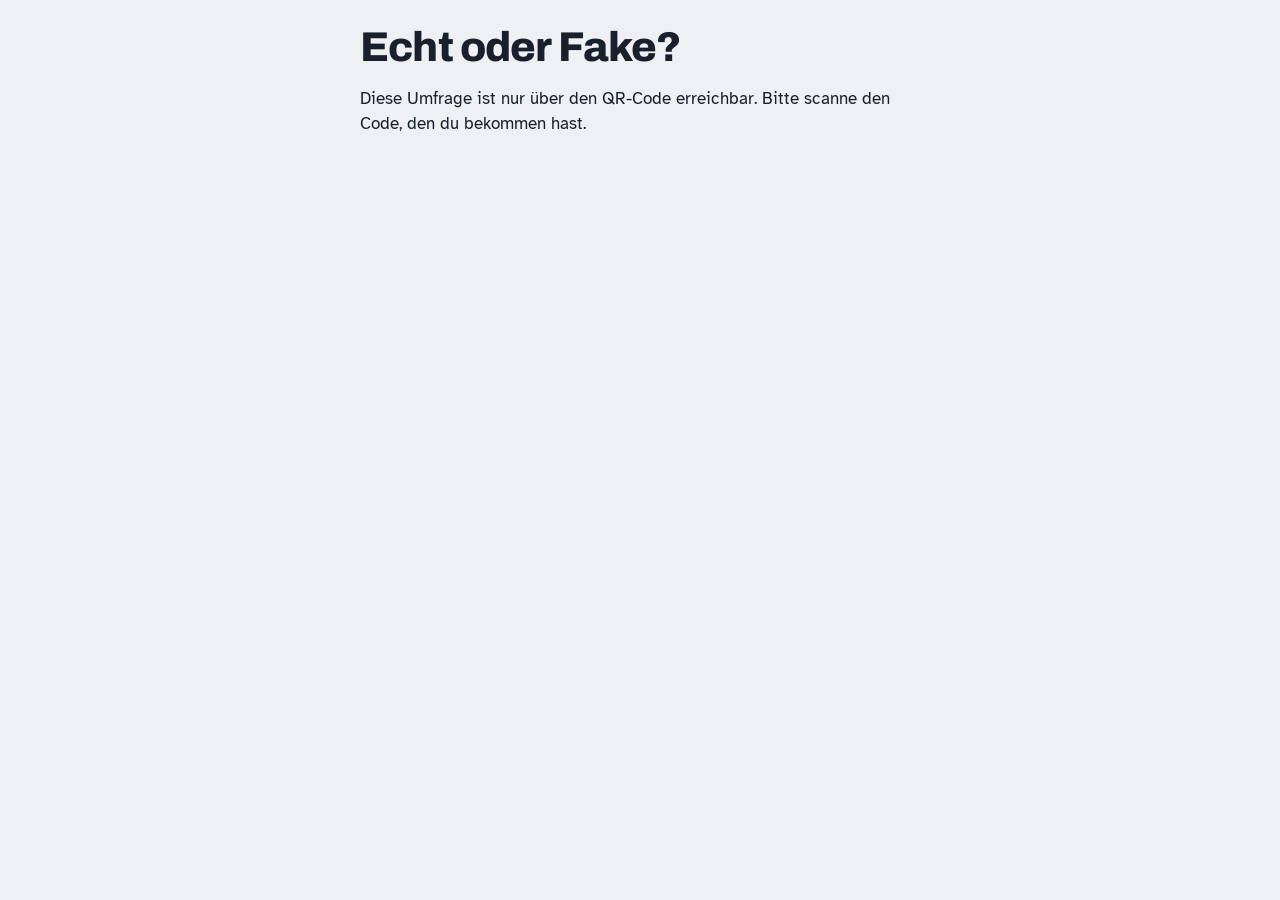
<file: index.html>
<!doctype html>
<html lang="de">
<head>
<meta charset="utf-8">
<meta name="viewport" content="width=device-width, initial-scale=1, viewport-fit=cover">
<title>Echt oder Fake?</title>
<meta name="robots" content="noindex, nofollow">
<link rel="preconnect" href="https://fonts.googleapis.com">
<link rel="preconnect" href="https://fonts.gstatic.com" crossorigin>
<link rel="stylesheet" href="https://fonts.googleapis.com/css2?family=Archivo:wght@600;700;800&family=Atkinson+Hyperlegible:wght@400;700&family=Source+Serif+4:opsz,wght@8..60,400;8..60,700&display=swap">
<link rel="stylesheet" href="style.css?v=12">
</head>
<body>
<main class="wrap">

  <!-- Ohne Zugangscode -->
  <section class="screen stack-lg" id="s-gesperrt" hidden>
    <div class="stack">
      <h1>Echt oder Fake?</h1>
      <p>Diese Umfrage ist nur über den QR-Code erreichbar. Bitte scanne den Code, den du bekommen hast.</p>
    </div>
  </section>

  <!-- Start -->
  <section class="screen stack-lg" id="s-start" hidden>
    <div class="stack">
      <div><span class="stamp echt">Echt</span> <span class="stamp fake">Fake</span></div>
      <h1>Echt oder Fake?</h1>
      <p>Du bekommst 15 Nachrichten, jede in zwei Versionen: Eine ist so geschrieben wie eine echte, seriöse Meldung, die andere ist eine Falschmeldung. Du entscheidest, welche echt ist.</p>
      <p>Alle Meldungen sind für diese Umfrage ausgedacht. Du kannst sie also nicht kennen und musst nichts wissen. Achte nur darauf, was du siehst und liest.</p>
      <p class="muted">Dauer: ca. 7 Minuten · anonym · ohne Namen oder E-Mail</p>
    </div>
    <div class="panel stack small">
      <p><b>Worum geht es?</b> Wir untersuchen in einem Forschungsprojekt, ob Alter und die tägliche Zeit auf Social Media damit zusammenhängen, wie gut man Falschmeldungen erkennt.</p>
      <p>Gespeichert werden nur deine Altersgruppe, deine tägliche Social-Media-Zeit und deine Antworten. Am Ende siehst du die Auflösung.</p>
    </div>
    <p class="panel small" id="schon-dabei" hidden>Von diesem Gerät wurde die Umfrage schon abgeschickt. Danke! Wenn jetzt eine andere Person teilnimmt, kann sie einfach starten.</p>
    <label class="consent">
      <input type="checkbox" id="consent">
      <span>Ich mache freiwillig mit und bin einverstanden, dass meine anonymen Antworten für dieses Projekt ausgewertet werden. Unter 16 nur mit Erlaubnis der Eltern.</span>
    </label>
    <button class="btn" id="btn-start" disabled>Umfrage starten</button>
  </section>

  <!-- Profil -->
  <section class="screen stack-lg" id="s-profil" hidden>
    <div class="stack">
      <span class="eyebrow">Teil 1 von 2 · Über dich</span>
      <h2>Zwei kurze Fragen vorab</h2>
    </div>
    <form id="profil" class="stack-lg" novalidate>
      <fieldset>
        <legend>Wie alt bist du?</legend>
        <div class="chips" data-name="alter"></div>
      </fieldset>
      <fieldset>
        <legend>Wie viel Zeit verbringst du an einem normalen Tag auf Social Media?
          <span class="hint">TikTok, Instagram, YouTube, Snapchat usw. zusammengerechnet. Am Handy steht das unter „Bildschirmzeit“.</span></legend>
        <div class="chips" data-name="screentime"></div>
      </fieldset>
      <p class="hinweis" id="profil-hinweis" aria-live="polite"></p>
      <button class="btn" type="submit">Weiter zu den Nachrichten</button>
    </form>
  </section>

  <!-- Szenarien -->
  <section class="screen stack-lg" id="s-quiz" hidden>
    <div class="stack">
      <span class="eyebrow">Teil 2 von 2 · Nachrichten</span>
      <div class="progress">
        <div class="bar"><i id="bar"></i></div>
        <b id="zaehler">1 / 15</b>
      </div>
    </div>
    <p><b>Eine dieser Meldungen ist echt, die andere ist eine Falschmeldung.</b> <span class="muted">Woran erkennst du den Fake?</span></p>
    <div class="paar" id="paar"></div>
    <div class="stack">
      <p class="eyebrow">Deine Antwort</p>
      <div class="antworten" id="antworten">
        <button class="antwort" data-wahl="A" data-sicher="sicher"><span><b>A ist echt</b>, B ist Fake</span><small>da bin ich sicher</small></button>
        <button class="antwort" data-wahl="A" data-sicher="geraten"><span><b>A ist echt</b>, B ist Fake</span><small>eher geraten</small></button>
        <button class="antwort" data-wahl="B" data-sicher="geraten"><span><b>B ist echt</b>, A ist Fake</span><small>eher geraten</small></button>
        <button class="antwort" data-wahl="B" data-sicher="sicher"><span><b>B ist echt</b>, A ist Fake</span><small>da bin ich sicher</small></button>
        <button class="antwort neutral" data-wahl="?" data-sicher=""><span><b>Keine Ahnung</b></span><small>kann ich nicht sagen</small></button>
      </div>
      <button class="btn" id="btn-weiter" disabled>Weiter</button>
    </div>
  </section>

  <!-- Ergebnis -->
  <section class="screen stack-lg" id="s-ergebnis" hidden>
    <div class="stack">
      <span class="eyebrow">Dein Ergebnis</span>
      <div class="score"><span class="big" id="punkte">0</span><span class="muted" id="von">von 15 richtig</span></div>
      <p id="kommentar"></p>
      <p class="status" id="sende-status" aria-live="polite"></p>
      <button class="btn btn-ghost" id="btn-nochmal-senden" hidden>Erneut senden</button>
    </div>
    <div class="stack">
      <h3>Die Auflösung</h3>
      <p class="muted small">Zur Erinnerung: Alle Meldungen, Orte, Personen und Medien sind ausgedacht.</p>
      <div class="review" id="review"></div>
    </div>
    <div class="panel stack">
      <h3>Woran man Fake News oft erkennt</h3>
      <ul class="tips">
        <li>Lies bis zum Ende: Passt die Überschrift zu dem, was im Text steht?</li>
        <li>Rechne kurz nach: Stimmen Prozente, „Hälfte“ oder „Mehrheit“ mit den Zahlen überein?</li>
        <li>Widersprechen sich zwei Sätze in derselben Meldung?</li>
        <li>Emojis, Ausrufezeichen oder eine seriöse Aufmachung sagen allein nichts darüber, ob etwas stimmt.</li>
        <li>Niemand Seriöses fragt per Direktnachricht nach Bankdaten oder macht Druck mit „solange es noch geht“.</li>
      </ul>
    </div>
    <p class="muted small">Danke fürs Mitmachen! Bitte verrate die Lösungen nicht an Leute, die noch teilnehmen.</p>
  </section>

</main>

<script src="config.js?v=12"></script>
<script>
(() => {
  const C = window.UMFRAGE_CONFIG;
  const $ = (s) => document.querySelector(s);
  const $$ = (s) => [...document.querySelectorAll(s)];
  const store = {
    get(k) { try { return JSON.parse(localStorage.getItem(k)); } catch { return null; } },
    set(k, v) { try { localStorage.setItem(k, JSON.stringify(v)); } catch {} },
    del(k) { try { localStorage.removeItem(k); } catch {} }
  };

  const state = { profil: {}, folge: [], antworten: {}, i: 0, auswahl: null, t0: 0, zeile: null };

  function zeige(id) {
    $$(".screen").forEach((s) => (s.hidden = s.id !== id));
    window.scrollTo(0, 0);
  }

  // ---------- Zugang ----------
  // Der Code kommt über den QR-Code als #anker. Gespeichert wird nur sein Hash in config.js.
  let zugang = "";
  async function sha256(t) {
    const b = await crypto.subtle.digest("SHA-256", new TextEncoder().encode(t));
    return [...new Uint8Array(b)].map((x) => x.toString(16).padStart(2, "0")).join("");
  }
  (async () => {
    const ausLink = location.hash.slice(1);
    const kandidat = ausLink || store.get("fn_zugang") || "";
    let ok = !C.zugangHash;
    if (!ok && kandidat && window.crypto?.subtle) ok = (await sha256(kandidat)) === C.zugangHash;
    if (!ok) { zeige("s-gesperrt"); return; }
    zugang = kandidat;
    store.set("fn_zugang", kandidat);
    // Code aus der Adresszeile entfernen, damit er nicht versehentlich weitergeschickt wird
    if (ausLink) history.replaceState(null, "", location.pathname);
    zeige("s-start");
  })();

  // ---------- Start ----------
  if (store.get("fn_fertig")) $("#schon-dabei").hidden = false;
  $("#consent").addEventListener("change", (e) => ($("#btn-start").disabled = !e.target.checked));
  $("#btn-start").addEventListener("click", () => { state.t0 = Date.now(); zeige("s-profil"); });

  // ---------- Auswahl-Chips ----------
  const optionen = {
    alter: C.alter, screentime: C.screentime
  };
  $$(".chips[data-name]").forEach((box) => {
    const name = box.dataset.name;
    const multi = box.dataset.multi === "1";
    optionen[name].forEach((wert, n) => {
      const lab = document.createElement("label");
      lab.className = "chip";
      const input = document.createElement("input");
      input.type = multi ? "checkbox" : "radio";
      input.name = name;
      input.id = `${name}-${n}`;
      input.value = wert;
      const span = document.createElement("span");
      span.textContent = wert;
      lab.append(input, span);
      box.appendChild(lab);
    });
  });
  const gewaehlt = (n) => $$(`input[name="${n}"]:checked`).map((i) => i.value);

  // ---------- Profil ----------
  $("#profil").addEventListener("submit", (e) => {
    e.preventDefault();
    const p = { alter: gewaehlt("alter")[0], screentime: gewaehlt("screentime")[0] };
    const fehlt = [];
    if (!p.alter) fehlt.push("Alter");
    if (!p.screentime) fehlt.push("Zeit auf Social Media");
    if (fehlt.length) { $("#profil-hinweis").textContent = "Bitte noch beantworten: " + fehlt.join(", "); return; }
    $("#profil-hinweis").textContent = "";
    state.profil = p;
    // Reihenfolge mischen und pro Szenario auslosen, ob die echte Meldung oben (A) oder unten (B) steht
    state.folge = mische(C.szenarien.map((s) => ({ id: s.id, echtPos: Math.random() < 0.5 ? "A" : "B" })));
    state.i = 0;
    zeige("s-quiz");
    zeigeSzenario();
  });

  function mische(a) {
    for (let i = a.length - 1; i > 0; i--) { const j = Math.floor(Math.random() * (i + 1)); [a[i], a[j]] = [a[j], a[i]]; }
    return a;
  }

  // ---------- Karten ----------
  const farben = ["#23408e", "#6b3fa0", "#0d7373", "#b4441b", "#a3195b", "#4a6b12", "#4b5565"];
  const farbeFuer = (name) => farben[[...name].reduce((s, c) => s + c.charCodeAt(0), 0) % farben.length];

  function el(tag, cls, text) {
    const e = document.createElement(tag);
    if (cls) e.className = cls;
    if (text != null) e.textContent = text;
    return e;
  }

  function karte(m, format) {
    if (format === "artikel") {
      const a = el("article", "artikel");
      const kopf = el("div", "kopf");
      kopf.append(el("span", "outlet", m.absender), el("span", "meta", `${m.rubrik} · ${m.datum}`));
      a.append(kopf);
      if (m.ki) a.append(kiSiegel());
      a.append(el("h3", null, m.titel), el("p", null, m.text));
      return a;
    }
    const a = el("article", "post");
    const kopf = el("div", "kopf");
    const av = el("div", "avatar", m.absender[0].toUpperCase());
    av.style.background = farbeFuer(m.absender);
    const who = el("div", "who");
    who.append(el("b", null, "@" + m.absender), el("span", null, m.datum));
    kopf.append(av, who);
    const re = el("div", "reaktionen");
    re.append(el("span", null, `♥ ${m.likes}`), el("span", null, `↻ ${m.shares}`));
    a.append(kopf);
    if (m.ki) a.append(kiSiegel());
    a.append(el("p", null, m.text), re);
    return a;
  }

  function kiSiegel() {
    const k = el("span", "ki-siegel");
    k.append(el("i", null, "KI"), document.createTextNode("Mit KI erstellt"));
    k.title = "Dieser Inhalt wurde laut Absender mit künstlicher Intelligenz erstellt";
    return k;
  }

  const szenario = (id) => C.szenarien.find((s) => s.id === id);

  function zeigeSzenario() {
    const f = state.folge[state.i];
    const s = szenario(f.id);
    const n = state.folge.length;
    $("#zaehler").textContent = `${state.i + 1} / ${n}`;
    $("#bar").style.width = `${(state.i / n) * 100}%`;
    const oben = f.echtPos === "A" ? s.echt : s.fake;
    const unten = f.echtPos === "A" ? s.fake : s.echt;
    const paar = $("#paar");
    paar.innerHTML = "";
    [["A", oben], ["B", unten]].forEach(([buchstabe, meldung]) => {
      const box = el("div", "karte");
      const label = el("div", "karte-label");
      label.append(el("i", null, buchstabe), document.createTextNode(`Meldung ${buchstabe}`));
      box.append(label, karte(meldung, meldung.format));
      paar.appendChild(box);
    });
    state.auswahl = null;
    $$(".antwort").forEach((b) => b.setAttribute("aria-pressed", "false"));
    $("#btn-weiter").disabled = true;
    $("#btn-weiter").textContent = state.i === n - 1 ? "Abschicken und Auflösung sehen" : "Weiter";
    window.scrollTo(0, 0);
  }

  $$(".antwort").forEach((b) =>
    b.addEventListener("click", () => {
      state.auswahl = { wahl: b.dataset.wahl, sicher: b.dataset.sicher };
      $$(".antwort").forEach((x) => x.setAttribute("aria-pressed", String(x === b)));
      $("#btn-weiter").disabled = false;
    })
  );

  $("#btn-weiter").addEventListener("click", () => {
    if (!state.auswahl) return;
    const f = state.folge[state.i];
    const { wahl, sicher } = state.auswahl;
    state.antworten[f.id] = {
      wahl, sicher,
      echtPos: f.echtPos,
      ergebnis: wahl === "?" ? "keine_ahnung" : wahl === f.echtPos ? "richtig" : "falsch",
      position: state.i + 1
    };
    state.i++;
    if (state.i < state.folge.length) zeigeSzenario();
    else ergebnis();
  });

  // ---------- Abschluss ----------

  function ergebnis() {
    const A = state.antworten;
    const ids = C.szenarien.map((s) => s.id);
    const richtig = ids.filter((id) => A[id].ergebnis === "richtig").length;
    const falsch = ids.filter((id) => A[id].ergebnis === "falsch").length;
    const ka = ids.filter((id) => A[id].ergebnis === "keine_ahnung").length;

    $("#punkte").textContent = richtig;
    $("#von").textContent = `von ${ids.length} richtig` + (ka ? ` · ${ka}× keine Ahnung` : "");
    const q = richtig / ids.length;
    $("#kommentar").textContent =
      q === 1 ? "Alle richtig. Dich legt so schnell niemand rein." :
      q >= 0.75 ? "Sehr gut. Die meisten Fälschungen hast du durchschaut." :
      q >= 0.5 ? "Ganz ordentlich, aber ein paar Fälschungen haben dich erwischt." :
      "Das war schwierig. Schau dir die Auflösung an, da steckt viel drin.";

    const review = $("#review");
    review.innerHTML = "";
    C.szenarien.forEach((s) => {
      const a = A[s.id];
      const fakePos = a.echtPos === "A" ? "B" : "A";
      const box = el("div", "review-item");
      const row = el("div", "row");
      row.append(el("b", null, s.thema));
      const v = el("span", "verdict " + (a.ergebnis === "richtig" ? "ok" : a.ergebnis === "falsch" ? "no" : "na"),
        a.ergebnis === "richtig" ? "✓ richtig" : a.ergebnis === "falsch" ? `✗ Fake war ${fakePos}` : "– keine Ahnung");
      row.append(v);
      box.append(row);
      box.append(el("p", "zitat", s.fake.titel || s.fake.text));
      box.append(el("p", "small", s.aufloesung));
      review.appendChild(box);
    });

    const p = state.profil;
    const zeile = {
      zugang,
      zeitpunkt: new Date().toISOString(),
      alter: p.alter,
      screentime: p.screentime,
      richtig, falsch, keine_ahnung: ka,
      anzahl: ids.length,
      quote: Math.round((richtig / ids.length) * 100),
      dauer_s: Math.round((Date.now() - state.t0) / 1000)
    };
    C.szenarien.forEach((s) => {
      const a = A[s.id];
      zeile[`${s.id}_ergebnis`] = a.ergebnis;
      zeile[`${s.id}_sicher`] = a.sicher;
      zeile[`${s.id}_echt_pos`] = a.echtPos;
      zeile[`${s.id}_position`] = a.position;
    });
    state.zeile = zeile;
    zeige("s-ergebnis");
    senden(zeile);
  }

  async function senden(zeile) {
    const status = $("#sende-status");
    const knopf = $("#btn-nochmal-senden");
    knopf.hidden = true;
    if (!C.endpoint) {
      status.textContent = "Testmodus: Es ist noch kein Speicherort eingerichtet. Die Antworten wurden nicht gespeichert.";
      console.log("Testmodus – Daten:", zeile);
      return;
    }
    status.textContent = "Antworten werden gespeichert …";
    try {
      await fetch(C.endpoint, {
        method: "POST", mode: "no-cors", keepalive: true,
        headers: { "Content-Type": "text/plain;charset=utf-8" },
        body: JSON.stringify(zeile)
      });
      store.del("fn_offen");
      store.set("fn_fertig", true);
      status.textContent = "Deine anonymen Antworten wurden gespeichert. Danke!";
    } catch (err) {
      store.set("fn_offen", zeile);
      status.textContent = "Speichern hat nicht geklappt, wahrscheinlich ist das Internet weg. Versuch es gleich noch einmal.";
      knopf.hidden = false;
    }
  }
  $("#btn-nochmal-senden").addEventListener("click", () => senden(state.zeile));

  // Falls beim letzten Mal das Senden fehlschlug: still nachholen
  const offen = store.get("fn_offen");
  if (offen && C.endpoint) {
    fetch(C.endpoint, {
      method: "POST", mode: "no-cors",
      headers: { "Content-Type": "text/plain;charset=utf-8" },
      body: JSON.stringify(offen)
    }).then(() => { store.del("fn_offen"); store.set("fn_fertig", true); }).catch(() => {});
  }
})();
</script>
</body>
</html>
</file>
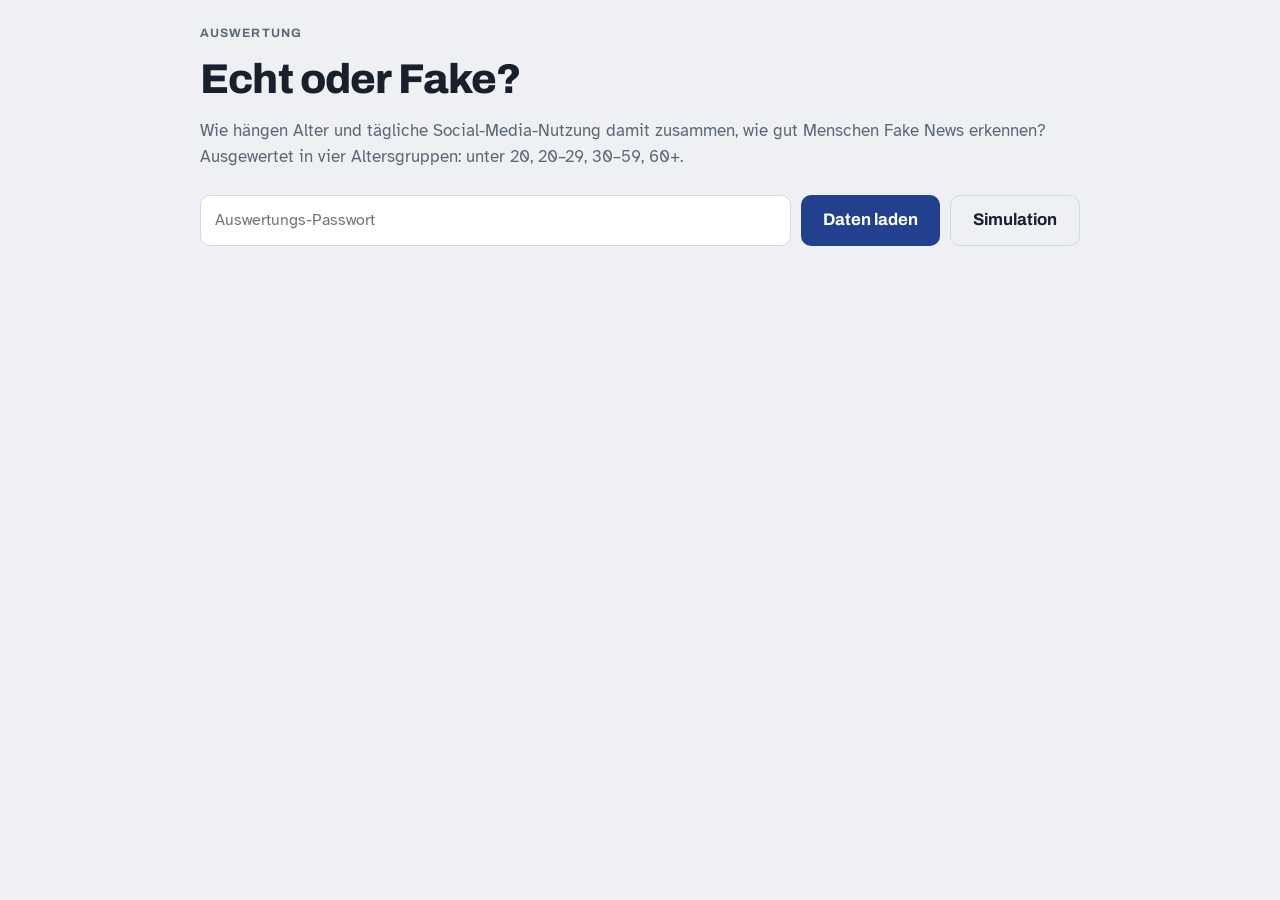
<file: auswertung.html>
<!doctype html>
<html lang="de">
<head>
<meta charset="utf-8">
<meta name="viewport" content="width=device-width, initial-scale=1, viewport-fit=cover">
<meta name="robots" content="noindex, nofollow">
<title>Auswertung Echt oder Fake</title>
<link rel="stylesheet" href="https://fonts.googleapis.com/css2?family=Archivo:wght@600;700;800&family=Atkinson+Hyperlegible:wght@400;700&display=swap">
<link rel="stylesheet" href="style.css?v=12">
<style>
  .wrap { max-width: 880px; }
  .login { display: flex; gap: 10px; flex-wrap: wrap; }
  .login input {
    flex: 1 1 220px; font: 16px var(--body); padding: 12px 14px; border-radius: 10px;
    border: 1.5px solid var(--line); background: var(--surface); color: var(--ink);
  }
  .login .btn { width: auto; flex: 0 0 auto; }
  .werkzeuge { display: flex; gap: 16px; flex-wrap: wrap; align-items: center; font-size: 0.9rem; }
  .kpis { display: grid; grid-template-columns: repeat(auto-fit, minmax(160px, 1fr)); gap: 10px; }
  .kpi { background: var(--surface); border: 1px solid var(--line); border-radius: 10px; padding: 14px 16px; }
  .kpi b { display: block; font: 800 1.9rem/1.1 var(--display); font-variant-numeric: tabular-nums; }
  .kpi span { font-size: 0.85rem; color: var(--muted); }
  section.block { display: flex; flex-direction: column; gap: 12px; }
  section.block > p { max-width: 65ch; }
  .notice { border: 1.5px dashed var(--fake); border-radius: 10px; padding: 10px 14px; font-size: 0.9rem; }
  .abbildungen { display: grid; gap: 22px; }
  .folie { margin: 0; display: flex; flex-direction: column; gap: 8px; }
  .folie svg { width: 100%; height: auto; display: block; border: 1px solid var(--line); border-radius: 8px; }
  .folie figcaption { display: flex; justify-content: space-between; gap: 12px; flex-wrap: wrap; font-size: 0.88rem; color: var(--muted); }
  .saetze { margin: 0; padding-left: 20px; display: flex; flex-direction: column; gap: 8px; font-size: 0.95rem; }
  details summary { cursor: pointer; }
  .inhaltsverzeichnis { display: flex; flex-direction: column; gap: 8px; }
  .inhaltsverzeichnis ol { margin: 0; padding-left: 22px; display: grid; grid-template-columns: repeat(auto-fit, minmax(240px, 1fr)); gap: 4px 20px; }
  .inhaltsverzeichnis a { color: var(--accent); }
  .kapitel { padding-top: 18px; border-top: 1px solid var(--line); scroll-margin-top: 16px; }
  .kapitel h2 { display: flex; align-items: center; gap: 12px; }
  .kapnr { display: inline-grid; place-items: center; width: 34px; height: 34px; border-radius: 50%; background: var(--accent); color: var(--accent-ink); font-size: 1rem; flex: none; }
  details[open] summary { margin-bottom: 10px; }
</style>
</head>
<body>
<main class="wrap stack-lg">
  <div class="stack">
    <span class="eyebrow">Auswertung</span>
    <h1>Echt oder Fake?</h1>
    <p class="muted">Wie hängen Alter und tägliche Social-Media-Nutzung damit zusammen, wie gut Menschen Fake News erkennen? Ausgewertet in vier Altersgruppen: unter 20, 20–29, 30–59, 60+.</p>
  </div>

  <form class="login" id="login">
    <input id="key" type="password" placeholder="Auswertungs-Passwort" autocomplete="current-password">
    <button class="btn" type="submit">Daten laden</button>
    <button class="btn btn-ghost" type="button" id="demo">Simulation</button>
  </form>
  <div class="werkzeuge">
    <span class="status" id="status" aria-live="polite"></span>
    <button class="link" id="csv" hidden>Rohdaten als CSV herunterladen</button>
  </div>

  <div id="inhalt" class="stack-lg"></div>
</main>

<script src="config.js?v=12"></script>
<script>
(() => {
  const C = window.UMFRAGE_CONFIG;
  const S = C.szenarien;
  const $ = (s) => document.querySelector(s);
  const esc = (s) => String(s ?? "").replace(/[&<>"]/g, (c) => ({ "&": "&amp;", "<": "&lt;", ">": "&gt;", '"': "&quot;" }[c]));
  let aktuelleRows = [];
  let timer = null;
  const ALTER_4 = ["unter 20", "20–29", "30–59", "60+"];
  const ZU_4 = { "unter 16": "unter 20", "16–19": "unter 20", "20–29": "20–29", "30–44": "30–59", "45–59": "30–59", "60+": "60+" };

  try { $("#key").value = localStorage.getItem("fn_key") || ""; } catch {}

  async function laden() {
    if (!C.endpoint) { $("#status").textContent = "In config.js ist noch kein endpoint eingetragen."; return; }
    const key = $("#key").value;
    try { localStorage.setItem("fn_key", key); } catch {}
    try {
      const r = await fetch(`${C.endpoint}?key=${encodeURIComponent(key)}`);
      const d = await r.json();
      if (!d.ok) { $("#status").textContent = d.error || "Fehler beim Laden."; clearInterval(timer); return; }
      $("#status").textContent = `Live · aktualisiert ${new Date().toLocaleTimeString("de-DE")} · lädt jede Minute neu`;
      // Testzeilen (Alter „TEST“) nicht mitzählen
      render(d.rows.filter((r) => r.alter !== "TEST"), false);
    } catch (err) {
      $("#status").textContent = "Laden fehlgeschlagen. Internetverbindung oder endpoint-URL prüfen.";
    }
  }

  $("#login").addEventListener("submit", (e) => {
    e.preventDefault();
    $("#status").textContent = "Lade …";
    clearInterval(timer);
    laden();
    timer = setInterval(laden, 60000);
  });
  $("#demo").addEventListener("click", () => {
    clearInterval(timer);
    $("#status").textContent = "";
    render(beispiel(), true);
  });

  $("#csv").addEventListener("click", () => {
    if (!aktuelleRows.length) return;
    const spalten = [...new Set(aktuelleRows.flatMap((r) => Object.keys(r)))];
    const zelle = (v) => { const s = String(v ?? ""); return /[";\n]/.test(s) ? `"${s.replace(/"/g, '""')}"` : s; };
    const csv = [spalten.join(";"), ...aktuelleRows.map((r) => spalten.map((k) => zelle(r[k])).join(";"))].join("\n");
    const a = document.createElement("a");
    a.href = URL.createObjectURL(new Blob(["﻿" + csv], { type: "text/csv;charset=utf-8" }));
    a.download = `echt-oder-fake_${new Date().toISOString().slice(0, 10)}.csv`;
    a.click();
  });

  // ---------- Simulation: erfundene Daten, um die Auswertung vorzuführen ----------
  // Wird überall als „SIMULIERTE DATEN“ gekennzeichnet und nie mit echten Antworten vermischt.
  function beispiel() {
    const rows = [];
    const schw = { quelle: 0.88, inhalt: 0.66, taeuscht: 0.4 };
    const proAlter = { "unter 16": 20, "16–19": 40, "20–29": 24, "30–44": 19, "45–59": 22, "60+": 8 };
    // Jüngere nutzen im Schnitt mehr Social Media
    const smGewicht = { "unter 16": [1, 2, 4, 4, 3], "16–19": [1, 2, 4, 5, 4], "20–29": [2, 3, 4, 3, 2], "30–44": [3, 4, 3, 2, 1], "45–59": [4, 4, 2, 1, 1], "60+": [5, 3, 2, 1, 0] };
    const ziehe = (gew) => { let x = Math.random() * gew.reduce((t, v) => t + v, 0); for (let i = 0; i < gew.length; i++) { x -= gew[i]; if (x < 0) return i; } return gew.length - 1; };
    Object.entries(proAlter).forEach(([alter, anzahl]) => {
      const a = C.alter.indexOf(alter);
      for (let n = 0; n < anzahl; n++) {
        const s = ziehe(smGewicht[alter]);
        const row = { alter, screentime: C.screentime[s] };
        let r = 0, f = 0, k = 0;
        S.forEach((sz) => {
          const p = Math.max(0.15, Math.min(0.97, schw[sz.typ] - 0.03 * s + (a === 5 ? -0.08 : 0) + (Math.random() - 0.5) * 0.15));
          const x = Math.random();
          const erg = x < 0.07 ? "keine_ahnung" : x < 0.07 + p * 0.93 ? "richtig" : "falsch";
          row[`${sz.id}_ergebnis`] = erg;
          row[`${sz.id}_sicher`] = erg === "keine_ahnung" ? "" : Math.random() < 0.5 + 0.05 * s ? "sicher" : "geraten";
          erg === "richtig" ? r++ : erg === "falsch" ? f++ : k++;
        });
        Object.assign(row, { richtig: r, falsch: f, keine_ahnung: k, anzahl: S.length, quote: Math.round(r / S.length * 100) });
        rows.push(row);
      }
    });
    return rows;
  }

  // ---------- Berechnung ----------
  const mittel = (a) => (a.length ? a.reduce((s, x) => s + x, 0) / a.length : null);
  const pct = (v) => (v == null ? "–" : Math.round(v) + " %");
  const quote = (r) => (Number(r.richtig) / Number(r.anzahl || S.length)) * 100;
  const kaQuote = (r) => (Number(r.keine_ahnung || 0) / Number(r.anzahl || S.length)) * 100;

  // Einzelantworten flach: eine Zeile pro Person × Szenario
  function antworten(rows) {
    return rows.flatMap((r) => S.map((s) => ({
      row: r, szenario: s, ergebnis: r[`${s.id}_ergebnis`], sicher: r[`${s.id}_sicher`]
    })).filter((x) => x.ergebnis));
  }

  // ---------- Statistik: Spearman-Rangkorrelation mit p-Wert ----------
  function raenge(werte) {
    const idx = werte.map((v, i) => [v, i]).sort((a, b) => a[0] - b[0]);
    const r = new Array(werte.length);
    for (let i = 0; i < idx.length; ) {
      let j = i;
      while (j + 1 < idx.length && idx[j + 1][0] === idx[i][0]) j++;
      const durchschnitt = (i + j) / 2 + 1; // gleiche Werte bekommen den mittleren Rang
      for (let k = i; k <= j; k++) r[idx[k][1]] = durchschnitt;
      i = j + 1;
    }
    return r;
  }
  function pearson(x, y) {
    const n = x.length;
    if (n < 3) return null;
    const mx = x.reduce((s, v) => s + v, 0) / n, my = y.reduce((s, v) => s + v, 0) / n;
    let sxy = 0, sxx = 0, syy = 0;
    for (let i = 0; i < n; i++) { const dx = x[i] - mx, dy = y[i] - my; sxy += dx * dy; sxx += dx * dx; syy += dy * dy; }
    return sxx && syy ? sxy / Math.sqrt(sxx * syy) : null;
  }
  const spearman = (x, y) => pearson(raenge(x), raenge(y));
  function gammaln(x) {
    const c = [76.18009172947146, -86.50532032941677, 24.01409824083091, -1.231739572450155, 0.1208650973866179e-2, -0.5395239384953e-5];
    let y = x, tmp = x + 5.5;
    tmp -= (x + 0.5) * Math.log(tmp);
    let ser = 1.000000000190015;
    for (const ci of c) ser += ci / ++y;
    return -tmp + Math.log(2.5066282746310005 * ser / x);
  }
  function betacf(a, b, x) {
    const FPMIN = 1e-300;
    const qab = a + b, qap = a + 1, qam = a - 1;
    let c = 1, d = 1 - qab * x / qap;
    if (Math.abs(d) < FPMIN) d = FPMIN;
    d = 1 / d;
    let h = d;
    for (let m = 1; m <= 300; m++) {
      const m2 = 2 * m;
      let aa = m * (b - m) * x / ((qam + m2) * (a + m2));
      d = 1 + aa * d; if (Math.abs(d) < FPMIN) d = FPMIN;
      c = 1 + aa / c; if (Math.abs(c) < FPMIN) c = FPMIN;
      d = 1 / d; h *= d * c;
      aa = -(a + m) * (qab + m) * x / ((a + m2) * (qap + m2));
      d = 1 + aa * d; if (Math.abs(d) < FPMIN) d = FPMIN;
      c = 1 + aa / c; if (Math.abs(c) < FPMIN) c = FPMIN;
      d = 1 / d;
      const del = d * c; h *= del;
      if (Math.abs(del - 1) < 3e-12) break;
    }
    return h;
  }
  function betai(a, b, x) {
    if (x <= 0) return 0;
    if (x >= 1) return 1;
    const bt = Math.exp(gammaln(a + b) - gammaln(a) - gammaln(b) + a * Math.log(x) + b * Math.log(1 - x));
    return x < (a + 1) / (a + b + 2) ? bt * betacf(a, b, x) / a : 1 - bt * betacf(b, a, 1 - x) / b;
  }
  // zweiseitiger p-Wert über die t-Verteilung, df = Freiheitsgrade
  function pWert(r, df) {
    if (r == null || df < 1) return null;
    if (Math.abs(r) >= 1) return 0;
    const t2 = r * r * df / (1 - r * r);
    return betai(df / 2, 0.5, df / (df + t2));
  }
  // Partielle Korrelation: Zusammenhang x–y, wenn z (Drittvariable) herausgerechnet wird
  function partiell(rxy, rxz, ryz) {
    const nenner = Math.sqrt((1 - rxz * rxz) * (1 - ryz * ryz));
    return rxy == null || rxz == null || ryz == null || !nenner ? null : (rxy - rxz * ryz) / nenner;
  }

  // ---------- Abbildungen im Folienformat (16:9, feste helle Farben für Beamer und PNG) ----------
  const W = 1600, H = 900;
  const F = { ink: "#17202c", muted: "#5d6877", grid: "#e2e6ec", akzent: "#23408e", box: "#d9e1f5", ok: "#1b7a50", no: "#c0391f", na: "#b9c0ca", weiss: "#ffffff" };
  const FONT = "Helvetica Neue, Helvetica, Arial, sans-serif";
  const zahl = (x, d = 2) => (x == null ? "–" : x.toFixed(d).replace(".", ",").replace("-", "−"));
  const pText = (p) => (p == null ? "–" : p < 0.001 ? "p < 0,001" : `p = ${zahl(p, 3)}`);

  function einordnen(r, p) {
    if (r == null) return "zu wenige Daten für eine Korrelation";
    const b = Math.abs(r);
    const staerke = b < 0.1 ? "kein nennenswerter" : b < 0.3 ? "ein schwacher" : b < 0.5 ? "ein mittlerer" : "ein starker";
    const richtung = b < 0.1 ? "" : r > 0 ? " positiver" : " negativer";
    const sig = p == null ? "" : p < 0.05 ? ", statistisch signifikant" : ", statistisch nicht signifikant";
    return `${staerke}${richtung} Zusammenhang${sig}`;
  }

  let wasserzeichen = false;
  function rahmen(id, titel, untertitel, fuss, inhalt) {
    const wz = wasserzeichen ? `<text x="${W / 2}" y="${H / 2 + 40}" font-size="120" font-weight="700" fill="#c0391f" fill-opacity="0.10" text-anchor="middle" transform="rotate(-18 ${W / 2} ${H / 2})">SIMULATION</text>` : "";
    return `<svg id="${id}" xmlns="http://www.w3.org/2000/svg" viewBox="0 0 ${W} ${H}" width="${W}" height="${H}" font-family="${FONT}" role="img" aria-label="${esc(titel)}">
      <rect width="${W}" height="${H}" fill="${F.weiss}"/>
      <text x="80" y="88" font-size="46" font-weight="700" fill="${F.ink}">${esc(titel)}</text>
      <text x="80" y="138" font-size="27" fill="${F.muted}">${esc(untertitel)}</text>
      ${inhalt}
      ${wz}
      <text x="80" y="${H - 32}" font-size="19" fill="${F.muted}">${esc(fuss)}</text>
    </svg>`;
  }

  function quantil(sortiert, q) {
    const pos = (sortiert.length - 1) * q, u = Math.floor(pos), o = Math.ceil(pos);
    return sortiert[u] + (sortiert[o] - sortiert[u]) * (pos - u);
  }

  // Boxplot: gruppen = [{label, werte:[...]}], y von 0 bis yMax
  function boxplot(id, titel, untertitel, fuss, gruppen, yMax, yTitel) {
    const L = 150, R = 60, T = 190, B = 160, pw = W - L - R, ph = H - T - B;
    const y = (v) => T + ph - (v / yMax) * ph;
    const band = pw / gruppen.length, bw = Math.min(150, band * 0.5);
    let s = "";
    for (let v = 0; v <= yMax; v += 3) {
      s += `<line x1="${L}" x2="${L + pw}" y1="${y(v)}" y2="${y(v)}" stroke="${F.grid}" stroke-width="2"/>
            <text x="${L - 18}" y="${y(v) + 9}" font-size="24" fill="${F.muted}" text-anchor="end">${v}</text>`;
    }
    s += `<text transform="translate(52 ${T + ph / 2}) rotate(-90)" font-size="24" fill="${F.muted}" text-anchor="middle">${esc(yTitel)}</text>`;
    gruppen.forEach((g, i) => {
      const cx = L + band * i + band / 2;
      const w = [...g.werte].sort((a, b) => a - b), n = w.length;
      s += `<text x="${cx}" y="${T + ph + 46}" font-size="25" font-weight="700" fill="${F.ink}" text-anchor="middle">${esc(g.label)}</text>
            <text x="${cx}" y="${T + ph + 80}" font-size="21" fill="${F.muted}" text-anchor="middle">n = ${n}</text>`;
      if (!n) { s += `<text x="${cx}" y="${y(yMax / 2)}" font-size="21" fill="${F.muted}" text-anchor="middle">keine Daten</text>`; return; }
      if (n < 5) {
        // zu wenige Werte für einen sinnvollen Boxplot: Einzelwerte zeigen
        w.forEach((v, k) => { s += `<circle cx="${cx + (k - (n - 1) / 2) * 22}" cy="${y(v)}" r="9" fill="${F.akzent}" fill-opacity="0.75"><title>${esc(g.label)}: ${v} Punkte</title></circle>`; });
        s += `<text x="${cx}" y="${T - 14}" font-size="19" fill="${F.muted}" text-anchor="middle">Einzelwerte (n &lt; 5)</text>`;
        return;
      }
      const q1 = quantil(w, 0.25), med = quantil(w, 0.5), q3 = quantil(w, 0.75), iqr = q3 - q1;
      const lo = w.find((v) => v >= q1 - 1.5 * iqr), hi = [...w].reverse().find((v) => v <= q3 + 1.5 * iqr);
      const tip = `${g.label}: Median ${zahl(med, 1)}, mittlere 50 % von ${zahl(q1, 1)} bis ${zahl(q3, 1)}, n = ${n}`;
      s += `<line x1="${cx}" x2="${cx}" y1="${y(hi)}" y2="${y(q3)}" stroke="${F.akzent}" stroke-width="3"/>
            <line x1="${cx}" x2="${cx}" y1="${y(q1)}" y2="${y(lo)}" stroke="${F.akzent}" stroke-width="3"/>
            <line x1="${cx - bw / 4}" x2="${cx + bw / 4}" y1="${y(hi)}" y2="${y(hi)}" stroke="${F.akzent}" stroke-width="3"/>
            <line x1="${cx - bw / 4}" x2="${cx + bw / 4}" y1="${y(lo)}" y2="${y(lo)}" stroke="${F.akzent}" stroke-width="3"/>
            <rect x="${cx - bw / 2}" y="${y(q3)}" width="${bw}" height="${Math.max(3, y(q1) - y(q3))}" rx="4" fill="${F.box}" stroke="${F.akzent}" stroke-width="3"><title>${esc(tip)}</title></rect>
            <line x1="${cx - bw / 2}" x2="${cx + bw / 2}" y1="${y(med)}" y2="${y(med)}" stroke="${F.ink}" stroke-width="5"/>`;
      w.filter((v) => v < lo || v > hi).forEach((v) => {
        s += `<circle cx="${cx}" cy="${y(v)}" r="8" fill="${F.weiss}" stroke="${F.akzent}" stroke-width="3"><title>Ausreißer: ${v} Punkte</title></circle>`;
      });
    });
    return rahmen(id, titel, untertitel, fuss, s);
  }

  // Streudiagramm: Stufe (x, leicht gestreut) gegen Punkte (y)
  function streu(id, titel, untertitel, fuss, punkte, stufen, yMax, yTitel) {
    const L = 150, R = 60, T = 190, B = 160, pw = W - L - R, ph = H - T - B;
    const band = pw / stufen.length;
    const x = (i) => L + band * i + band / 2, y = (v) => T + ph - (v / yMax) * ph;
    let s = "";
    for (let v = 0; v <= yMax; v += 3) {
      s += `<line x1="${L}" x2="${L + pw}" y1="${y(v)}" y2="${y(v)}" stroke="${F.grid}" stroke-width="2"/>
            <text x="${L - 18}" y="${y(v) + 9}" font-size="24" fill="${F.muted}" text-anchor="end">${v}</text>`;
    }
    s += `<text transform="translate(52 ${T + ph / 2}) rotate(-90)" font-size="24" fill="${F.muted}" text-anchor="middle">${esc(yTitel)}</text>`;
    stufen.forEach((st, i) => { s += `<text x="${x(i)}" y="${T + ph + 46}" font-size="25" font-weight="700" fill="${F.ink}" text-anchor="middle">${esc(st)}</text>`; });
    // feste Streuung pro Punkt (aus dem Index berechnet), damit das Bild bei jedem Laden gleich aussieht
    punkte.forEach((p, k) => {
      const jx = (((k * 37) % 23) / 22 - 0.5) * band * 0.5, jy = (((k * 53) % 17) / 16 - 0.5) * 0.5;
      s += `<circle cx="${x(p.x) + jx}" cy="${y(Math.min(yMax, Math.max(0, p.y + jy)))}" r="8" fill="${F.akzent}" fill-opacity="0.45"><title>${esc(stufen[p.x])}: ${p.y} Punkte</title></circle>`;
    });
    stufen.forEach((st, i) => {
      const w = punkte.filter((p) => p.x === i).map((p) => p.y).sort((a, b) => a - b);
      if (!w.length) return;
      const med = quantil(w, 0.5);
      s += `<line x1="${x(i) - band * 0.3}" x2="${x(i) + band * 0.3}" y1="${y(med)}" y2="${y(med)}" stroke="${F.ink}" stroke-width="5"><title>Median ${zahl(med, 1)}</title></line>`;
    });
    s += `<line x1="${L + pw - 330}" x2="${L + pw - 290}" y1="${T - 26}" y2="${T - 26}" stroke="${F.ink}" stroke-width="5"/>
          <text x="${L + pw - 280}" y="${T - 18}" font-size="21" fill="${F.muted}">Median je Stufe</text>`;
    return rahmen(id, titel, untertitel, fuss, s);
  }

  // Horizontale Balken: daten = [{label, wert, text}], max = Skalenende
  function hbalken(id, titel, untertitel, fuss, daten, max) {
    const L = 430, R = 160, T = 200, B = 110, pw = W - L - R, ph = H - T - B;
    const zeile = ph / daten.length, bh = Math.min(64, zeile * 0.62);
    let s = "";
    daten.forEach((d, i) => {
      const cy = T + zeile * i + zeile / 2, w = max ? (d.wert / max) * pw : 0;
      s += `<text x="${L - 24}" y="${cy + 9}" font-size="26" fill="${F.ink}" text-anchor="end">${esc(d.label)}</text>
            <rect x="${L}" y="${cy - bh / 2}" width="${pw}" height="${bh}" fill="${F.grid}" rx="4"/>
            <rect x="${L}" y="${cy - bh / 2}" width="${Math.max(0, w)}" height="${bh}" fill="${F.akzent}" rx="4"><title>${esc(d.label)}: ${esc(d.text)}</title></rect>
            <text x="${L + pw + 20}" y="${cy + 10}" font-size="28" font-weight="700" fill="${F.ink}">${esc(d.text)}</text>`;
    });
    return rahmen(id, titel, untertitel, fuss, s);
  }

  // Gestapelte Balken richtig / falsch / keine Ahnung
  function stapel(id, titel, untertitel, fuss, daten) {
    const L = 470, R = 60, T = 250, B = 130, pw = W - L - R, ph = H - T - B;
    const zeile = ph / daten.length, bh = Math.min(90, zeile * 0.55);
    let s = "";
    [["richtig", F.ok], ["falsch", F.no], ["keine Ahnung", F.na]].forEach(([t, c], i) => {
      s += `<rect x="${L + i * 230}" y="${T - 72}" width="22" height="22" rx="4" fill="${c}"/>
            <text x="${L + i * 230 + 32}" y="${T - 53}" font-size="23" fill="${F.ink}">${t}</text>`;
    });
    daten.forEach((d, i) => {
      const cy = T + zeile * i + zeile / 2;
      s += `<text x="${L - 24}" y="${cy - 4}" font-size="27" font-weight="700" fill="${F.ink}" text-anchor="end">${esc(d.label)}</text>
            <text x="${L - 24}" y="${cy + 28}" font-size="21" fill="${F.muted}" text-anchor="end">${esc(d.hinweis)}</text>`;
      let x0 = L;
      [[d.ok, F.ok, "richtig"], [d.no, F.no, "falsch"], [d.na, F.na, "keine Ahnung"]].forEach(([v, c, t]) => {
        const w = (v / 100) * pw;
        if (w <= 0) return;
        s += `<rect x="${x0}" y="${cy - bh / 2}" width="${Math.max(0, w - 2)}" height="${bh}" fill="${c}"><title>${t}: ${Math.round(v)} %</title></rect>`;
        if (w > 70) s += `<text x="${x0 + 16}" y="${cy + 10}" font-size="27" font-weight="700" fill="${c === F.na ? F.ink : F.weiss}">${Math.round(v)} %</text>`;
        x0 += w;
      });
    });
    return rahmen(id, titel, untertitel, fuss, s);
  }

  // Kennzahlen-Tabelle als Bild
  function kennzahlenBild(id, titel, untertitel, fuss, zeilen) {
    const L = 80, T = 230, zh = 112;
    const sp = [L, 980, 1200, 1430];
    let s = ["Zusammenhang", "ρ (Spearman)", "p-Wert", "n"].map((t, i) =>
      `<text x="${sp[i]}" y="${T - 26}" font-size="22" font-weight="700" fill="${F.muted}">${t}</text>`).join("");
    zeilen.forEach((z, i) => {
      const yy = T + i * zh;
      s += `<line x1="${L}" x2="${W - 80}" y1="${yy}" y2="${yy}" stroke="${F.grid}" stroke-width="2"/>
            <text x="${sp[0]}" y="${yy + 50}" font-size="27" font-weight="700" fill="${F.ink}">${esc(z.label)}</text>
            <text x="${sp[0]}" y="${yy + 86}" font-size="21" fill="${F.muted}">${esc(z.deutung)}</text>
            <text x="${sp[1]}" y="${yy + 62}" font-size="34" font-weight="700" fill="${F.ink}">${zahl(z.r)}</text>
            <text x="${sp[2]}" y="${yy + 62}" font-size="28" fill="${F.ink}">${esc(pText(z.p))}</text>
            <text x="${sp[3]}" y="${yy + 62}" font-size="28" fill="${F.ink}">${z.n}</text>`;
    });
    return rahmen(id, titel, untertitel, fuss, s);
  }

  // Heatmap: Zeilen × Spalten, Farbe = Wert (eine Farbe: hell = niedrig, dunkel = hoch)
  function mische(t) {
    const a = [234, 239, 249], b = [29, 58, 133];
    return `rgb(${a.map((v, i) => Math.round(v + (b[i] - v) * t)).join(",")})`;
  }
  function heatmap(id, titel, untertitel, fuss, zeilen, spalten, wert, o = {}) {
    const min = o.min ?? 30, max = o.max ?? 100, format = o.format || ((v) => `${Math.round(v)} %`), mitN = o.mitN !== false;
    const legende = o.legende || ["30 % oder weniger", "100 %"];
    const L = o.labelBreite || 300, R = 60, T = 235, B = 150;
    const cw = (W - L - R) / spalten.length, ch = Math.min(120, (H - T - B) / zeilen.length);
    const lab = (x) => x.label ?? x, key = (x) => x.key ?? x;
    let s = "";
    if (o.spaltenTitel) s += `<text x="${L + (W - L - R) / 2}" y="${T - 62}" font-size="21" fill="${F.muted}" text-anchor="middle">${esc(o.spaltenTitel)}</text>`;
    spalten.forEach((sp, j) => { s += `<text x="${L + cw * j + cw / 2}" y="${T - 20}" font-size="24" font-weight="700" fill="${F.ink}" text-anchor="middle">${esc(lab(sp))}</text>`; });
    zeilen.forEach((z, i) => {
      const cy = T + ch * i;
      s += `<text x="${L - 20}" y="${cy + ch / 2 + 9}" font-size="25" font-weight="700" fill="${F.ink}" text-anchor="end">${esc(lab(z))}</text>`;
      spalten.forEach((sp, j) => {
        const { v, n } = wert(key(z), key(sp));
        const x = L + cw * j;
        if (!n || v == null) {
          s += `<rect x="${x + 3}" y="${cy + 3}" width="${cw - 6}" height="${ch - 6}" rx="6" fill="${F.weiss}" stroke="${F.grid}" stroke-width="2"/>
                <text x="${x + cw / 2}" y="${cy + ch / 2 + 9}" font-size="26" fill="${F.muted}" text-anchor="middle">–</text>`;
          return;
        }
        const t = Math.max(0, Math.min(1, (v - min) / (max - min)));
        const klein = mitN && n < 3;
        const fill = klein ? "#f1f3f6" : mische(t);
        const tf = klein ? F.muted : t > 0.55 ? F.weiss : F.ink;
        s += `<rect x="${x + 3}" y="${cy + 3}" width="${cw - 6}" height="${ch - 6}" rx="6" fill="${fill}"><title>${esc(`${lab(z)} · ${lab(sp)}: ${format(v)}${mitN ? `, n = ${n}` : ""}`)}</title></rect>
              <text x="${x + cw / 2}" y="${cy + ch / 2 + (mitN ? 3 : 11)}" font-size="30" font-weight="700" fill="${tf}" text-anchor="middle">${esc(format(v))}</text>`;
        if (mitN) s += `<text x="${x + cw / 2}" y="${cy + ch / 2 + 31}" font-size="19" fill="${tf}" text-anchor="middle">n = ${n}</text>`;
      });
    });
    // Legende in 5 Stufen
    const ly = H - B + 42, lx = W - R - 520;
    s += `<text x="${lx - 14}" y="${ly + 17}" font-size="19" fill="${F.muted}" text-anchor="end">${esc(legende[0])}</text>`;
    [0, 0.25, 0.5, 0.75, 1].forEach((t, k) => { s += `<rect x="${lx + k * 50}" y="${ly}" width="46" height="22" rx="3" fill="${mische(t)}"/>`; });
    s += `<text x="${lx + 262}" y="${ly + 17}" font-size="19" fill="${F.muted}">${esc(legende[1])}</text>`;
    if (mitN) s += `<text x="80" y="${ly + 17}" font-size="19" fill="${F.muted}">Grau: weniger als 3 Personen, kaum aussagekräftig</text>`;
    return rahmen(id, titel, untertitel, fuss, s);
  }

  // Alle 15 Paare als gestapelte Balken
  function paareBild(id, titel, untertitel, fuss, daten) {
    const L = 600, R = 60, T = 225, B = 80, pw = W - L - R, zeile = (H - T - B) / daten.length, bh = zeile * 0.72;
    let s = "";
    [["richtig", F.ok], ["falsch", F.no], ["keine Ahnung", F.na]].forEach(([t, c], i) => {
      s += `<rect x="${L + i * 230}" y="${T - 52}" width="22" height="22" rx="4" fill="${c}"/>
            <text x="${L + i * 230 + 32}" y="${T - 33}" font-size="22" fill="${F.ink}">${t}</text>`;
    });
    daten.forEach((d, i) => {
      const cy = T + zeile * i + zeile / 2;
      s += `<text x="${L - 20}" y="${cy + 7}" font-size="20" fill="${F.ink}" text-anchor="end">${esc(d.label)}</text>`;
      let x0 = L;
      [[d.ok, F.ok, "richtig"], [d.no, F.no, "falsch"], [d.na, F.na, "keine Ahnung"]].forEach(([v, c, t]) => {
        const w = (v / 100) * pw;
        if (w <= 0) return;
        s += `<rect x="${x0}" y="${cy - bh / 2}" width="${Math.max(0, w - 2)}" height="${bh}" fill="${c}"><title>${esc(d.label)} · ${t}: ${Math.round(v)} %</title></rect>`;
        if (w > 64) s += `<text x="${x0 + 10}" y="${cy + 7}" font-size="19" font-weight="700" fill="${c === F.na ? F.ink : F.weiss}">${Math.round(v)} %</text>`;
        x0 += w;
      });
    });
    return rahmen(id, titel, untertitel, fuss, s);
  }

  // ---------- Darstellung ----------
  function render(rohdaten, demo) {
    aktuelleRows = demo ? [] : rohdaten; // CSV nur für echte Daten
    $("#csv").hidden = !aktuelleRows.length;
    wasserzeichen = demo;
    const inhalt = $("#inhalt");
    // Für die Auswertung immer 4 Altersgruppen
    const rows = rohdaten.map((r) => ({ ...r, alter: ZU_4[r.alter] || r.alter })).filter((r) => ALTER_4.includes(r.alter));
    if (!rows.length) { inhalt.innerHTML = `<p class="muted">Noch keine Antworten. Sobald jemand die Umfrage abschickt, erscheint sie hier.</p>`; return; }

    const stand = new Date().toLocaleDateString("de-DE");
    const daten = rows.map((r) => ({ a: ALTER_4.indexOf(r.alter), s: C.screentime.indexOf(r.screentime), p: Number(r.richtig), row: r }))
      .filter((d) => d.a >= 0 && d.s >= 0 && Number.isFinite(d.p));
    const n = daten.length;
    const fuss = `${demo ? "SIMULIERTE DATEN, KEINE ECHTEN ERGEBNISSE · " : ""}Quelle: eigene Online-Umfrage „Echt oder Fake?“, n = ${n}, Stand: ${stand}`;
    const alle = antworten(rows);
    const anteil = (liste, e) => (liste.length ? (liste.filter((x) => x.ergebnis === e).length / liste.length) * 100 : null);
    const personen = (liste) => new Set(liste.map((x) => x.row)).size;
    const sicherAntworten = alle.filter((x) => x.ergebnis !== "keine_ahnung" && x.sicher === "sicher");

    // Korrelationen
    const rSP = spearman(daten.map((d) => d.s), daten.map((d) => d.p)), pSP = pWert(rSP, n - 2);
    const rAP = spearman(daten.map((d) => d.a), daten.map((d) => d.p)), pAP = pWert(rAP, n - 2);
    const rAS = spearman(daten.map((d) => d.a), daten.map((d) => d.s)), pAS = pWert(rAS, n - 2);
    const rSPa = partiell(rSP, rAS, rAP), pSPa = pWert(rSPa, n - 3);
    const rAPs = partiell(rAP, rAS, rSP), pAPs = pWert(rAPs, n - 3);

    const yT = "richtig erkannte Paare (von 15)";
    const sm = C.screentime, al = ALTER_4;
    const zaehl = (feld, werte) => werte.map((w, i) => { const k = daten.filter((d) => d[feld] === i).length; return { label: w, wert: k, text: `${k} (${Math.round((k / n) * 100)} %)` }; });
    const typen = Object.keys(C.typen).map((k) => ({ key: k, label: C.typen[k] }));
    const merkmale = Object.keys(C.merkmale).map((k) => ({ key: k, label: `${C.merkmale[k]} (${S.filter((s) => s.merkmal === k).length})` }));
    const kiPaare = S.filter((s) => s.ki).map((s) => ({ key: s.id, label: s.ki === "fake" ? `${s.thema}: Siegel am Fake` : `${s.thema}: Siegel an echter Meldung` }));
    // Zeilen = Eigenschaft der Paare (Typ, Merkmal, Paar), Spalten = Gruppe (Alter oder Social-Media-Zeit)
    const quoteZelle = (feld, eig) => (k, w) => {
      const g = alle.filter((x) => x.row[feld] === w && x.szenario[eig] === k);
      return { v: anteil(g, "richtig"), n: personen(g) };
    };
    const sicherNach = (feld, werte) => werte.map((w) => {
      const g = sicherAntworten.filter((x) => x.row[feld] === w);
      const v = anteil(g, "richtig");
      return { label: `${w} (n = ${personen(g)})`, wert: v ?? 0, text: v == null ? "–" : `${Math.round(v)} %` };
    });
    const ka = (feld, werte) => werte.map((w) => {
      const g = alle.filter((x) => x.row[feld] === w);
      const v = anteil(g, "keine_ahnung");
      return { label: `${w} (n = ${personen(g)})`, wert: v ?? 0, text: v == null ? "–" : `${Math.round(v)} %` };
    });

    const kapitel = [
      { id: "kap-stichprobe", titel: "Stichprobe", text: "Wer hat mitgemacht? Für die Folie „Stichprobe“ und den Methodenteil.", abb: [
        { folie: "Stichprobe", name: "stichprobe_alter", svg: (id) => hbalken(id, "Teilnehmende nach Alter", `${n} Teilnehmende insgesamt`, fuss, zaehl("a", al), Math.max(1, ...zaehl("a", al).map((d) => d.wert))) },
        { folie: "Stichprobe", name: "stichprobe_social_media", svg: (id) => hbalken(id, "Teilnehmende nach täglicher Social-Media-Zeit", `${n} Teilnehmende insgesamt`, fuss, zaehl("s", sm), Math.max(1, ...zaehl("s", sm).map((d) => d.wert))) },
        { folie: "Stichprobe / Drittvariable", name: "stichprobe_alter_x_social_media", svg: (id) => {
          const z = (w, k) => { const c = daten.filter((d) => d.a === al.indexOf(w) && d.s === sm.indexOf(k)).length; return { v: c, n: c }; };
          const mx = Math.max(1, ...al.flatMap((w) => sm.map((k) => z(w, k).v)));
          return heatmap(id, "Wer nutzt wie viel Social Media?", `Anzahl Personen je Altersgruppe und Social-Media-Zeit · Spearman ρ = ${zahl(rAS)}, ${pText(pAS)}`, fuss,
            al, sm, z, { min: 0, max: mx, format: (v) => String(v), mitN: false, legende: ["0", String(mx)], labelBreite: 240, spaltenTitel: "tägliche Social-Media-Zeit" });
        } }
      ] },
      { id: "kap-social", titel: "Social-Media-Zeit und Trefferquote", text: "Die erste Hälfte der Forschungsfrage.", abb: [
        { folie: "Ergebnis Social Media", name: "boxplot_social_media", svg: (id) => boxplot(id, "Trefferquote nach täglicher Social-Media-Zeit", `Spearman ρ = ${zahl(rSP)}, ${pText(pSP)}: ${einordnen(rSP, pSP)}`, fuss,
          sm.map((st, i) => ({ label: st, werte: daten.filter((d) => d.s === i).map((d) => d.p) })), 15, yT) },
        { folie: "Ergebnis Social Media (Alternative)", name: "streudiagramm_social_media", svg: (id) => streu(id, "Streudiagramm: Social-Media-Zeit und Trefferquote", `Jeder Punkt ist eine Person · Spearman ρ = ${zahl(rSP)}, ${pText(pSP)}`, fuss,
          daten.map((d) => ({ x: d.s, y: d.p })), sm, 15, yT) }
      ] },
      { id: "kap-alter", titel: "Alter und Trefferquote", text: "Die zweite Hälfte der Forschungsfrage.", abb: [
        { folie: "Ergebnis Alter", name: "boxplot_alter", svg: (id) => boxplot(id, "Trefferquote nach Alter", `Spearman ρ = ${zahl(rAP)}, ${pText(pAP)}: ${einordnen(rAP, pAP)}`, fuss,
          al.map((a, i) => ({ label: a, werte: daten.filter((d) => d.a === i).map((d) => d.p) })), 15, yT) },
        { folie: "Ergebnis Alter (Alternative)", name: "streudiagramm_alter", svg: (id) => streu(id, "Streudiagramm: Alter und Trefferquote", `Jeder Punkt ist eine Person · Spearman ρ = ${zahl(rAP)}, ${pText(pAP)}`, fuss,
          daten.map((d) => ({ x: d.a, y: d.p })), al, 15, yT) }
      ] },
      { id: "kap-beide", titel: "Alter und Social-Media-Zeit zusammen", text: "Beide Merkmale gleichzeitig. Wichtig für die Folie „Korrelation ≠ Kausalität“: Jüngere nutzen mehr Social Media, deshalb muss man prüfen, welches Merkmal wirklich mit der Trefferquote zusammenhängt.", abb: [
        { folie: "Beide Variablen", name: "heatmap_alter_x_social_media", svg: (id) => heatmap(id, "Trefferquote nach Alter und Social-Media-Zeit", "Durchschnittlich richtig erkannte Paare in Prozent", fuss,
          al, sm, (w, k) => { const g = daten.filter((d) => d.a === al.indexOf(w) && d.s === sm.indexOf(k)); return { v: mittel(g.map((d) => (d.p / 15) * 100)), n: g.length }; },
          { labelBreite: 240, spaltenTitel: "tägliche Social-Media-Zeit" }) },
        { folie: "Korrelation ≠ Kausalität", name: "korrelationen", svg: (id) => kennzahlenBild(id, "Korrelationen im Überblick", "Rangkorrelation nach Spearman, zweiseitig getestet (signifikant bei p < 0,05)", fuss, [
          { label: "Social-Media-Zeit ↔ Trefferquote", deutung: einordnen(rSP, pSP), r: rSP, p: pSP, n },
          { label: "Alter ↔ Trefferquote", deutung: einordnen(rAP, pAP), r: rAP, p: pAP, n },
          { label: "Alter ↔ Social-Media-Zeit (Drittvariable?)", deutung: einordnen(rAS, pAS), r: rAS, p: pAS, n },
          { label: "Social-Media-Zeit ↔ Trefferquote ohne Alterseffekt", deutung: `partielle Korrelation: ${einordnen(rSPa, pSPa)}`, r: rSPa, p: pSPa, n }
        ]) }
      ] },
      { id: "kap-aufmachung", titel: "Aufmachung und Fake-Merkmale", text: "Welche Fakes werden erkannt? Aufmachung hilft: echt = seriöser Artikel, Fake = Post. Gleiche Aufmachung: beide sehen gleich aus. Aufmachung täuscht: echt = lockerer Post, Fake = seriös wirkender Artikel. Je 5 Paare.", abb: [
        { folie: "Aufmachung", name: "aufmachung_social_media", svg: (id) => heatmap(id, "Täuscht die Aufmachung? Nach Social-Media-Zeit", "Anteil richtig erkannter Paare je Typ", fuss,
          typen, sm, quoteZelle("screentime", "typ"), { labelBreite: 330, spaltenTitel: "tägliche Social-Media-Zeit" }) },
        { folie: "Aufmachung", name: "aufmachung_alter", svg: (id) => heatmap(id, "Täuscht die Aufmachung? Nach Alter", "Anteil richtig erkannter Paare je Typ", fuss,
          typen, al, quoteZelle("alter", "typ"), { labelBreite: 330, spaltenTitel: "Altersgruppe" }) },
        { folie: "Fake-Merkmale", name: "merkmale_social_media", svg: (id) => heatmap(id, "Welche Fehler werden erkannt? Nach Social-Media-Zeit", "Anteil richtig erkannter Paare je Fake-Merkmal (Anzahl Paare in Klammern)", fuss,
          merkmale, sm, quoteZelle("screentime", "merkmal"), { labelBreite: 470, spaltenTitel: "tägliche Social-Media-Zeit" }) },
        { folie: "Fake-Merkmale", name: "merkmale_alter", svg: (id) => heatmap(id, "Welche Fehler werden erkannt? Nach Alter", "Anteil richtig erkannter Paare je Fake-Merkmal (Anzahl Paare in Klammern)", fuss,
          merkmale, al, quoteZelle("alter", "merkmal"), { labelBreite: 470, spaltenTitel: "Altersgruppe" }) }
      ] },
      { id: "kap-ki", titel: "KI-Siegel", text: "Beim Wolf trägt der Fake ein „Mit KI erstellt“-Siegel, beim Butterpreis die echte Meldung (Falle). Wer KI-Inhalte pauschal für falsch hält, liegt beim Wolf richtig und beim Butterpreis falsch.", abb: [
        { folie: "KI-Siegel / Teaser", name: "ki_siegel", svg: (id) => stapel(id, "Lassen sich die Leute vom KI-Siegel leiten?", "Antworten bei den beiden Paaren mit „Mit KI erstellt“-Siegel", fuss,
          S.filter((s) => s.ki).map((s) => { const g = alle.filter((x) => x.szenario.id === s.id); return { label: s.thema, hinweis: s.ki === "fake" ? "KI-Siegel am Fake" : "KI-Siegel an der echten Meldung", ok: anteil(g, "richtig") ?? 0, no: anteil(g, "falsch") ?? 0, na: anteil(g, "keine_ahnung") ?? 0 }; })) },
        { folie: "KI-Siegel", name: "ki_siegel_alter_social_media", svg: (id) => heatmap(id, "KI-Siegel nach Alter", "Anteil richtig erkannter Paare", fuss,
          kiPaare, al, quoteZelle("alter", "id"), { labelBreite: 520, spaltenTitel: "Altersgruppe" }) }
      ] },
      { id: "kap-sicherheit", titel: "Sicherheit und „Keine Ahnung“", text: "Wie gut schätzen sich die Teilnehmenden selbst ein?", abb: [
        { folie: "Selbstüberschätzung", name: "sicher_richtig_social_media", svg: (id) => hbalken(id, "Wie oft lagen die „Sicheren“ richtig?", "Nur Antworten mit „da bin ich sicher“, nach Social-Media-Zeit", fuss, sicherNach("screentime", sm), 100) },
        { folie: "Selbstüberschätzung", name: "sicher_richtig_alter", svg: (id) => hbalken(id, "Wie oft lagen die „Sicheren“ richtig?", "Nur Antworten mit „da bin ich sicher“, nach Alter", fuss, sicherNach("alter", al), 100) },
        { folie: "Unsicherheit", name: "keine_ahnung_alter", svg: (id) => hbalken(id, "Wie oft wurde „Keine Ahnung“ gewählt?", "Anteil aller Antworten, nach Alter", fuss, ka("alter", al), 100) }
      ] },
      { id: "kap-paare", titel: "Die einzelnen Paare", text: "Welche Meldungen haben am meisten getäuscht? Gut für den Anhang oder als Backup-Folie.", abb: [
        { folie: "Anhang / Backup", name: "einzelne_paare", svg: (id) => paareBild(id, "Ergebnisse aller 15 Paare", "Sortiert von leicht nach schwer", fuss,
          S.map((s) => { const g = alle.filter((x) => x.szenario.id === s.id); return { label: `${s.thema}${s.ki ? " (KI)" : ""}`, ok: anteil(g, "richtig") ?? 0, no: anteil(g, "falsch") ?? 0, na: anteil(g, "keine_ahnung") ?? 0 }; })
            .sort((a, b) => b.ok - a.ok)) }
      ] }
    ];

    // Texte für Dokumentation
    const satz = (was, r, p, df) => r == null ? `${was}: noch zu wenige Daten.` : `${was}: Spearman ρ = ${zahl(r)}, ${pText(p)}, n = ${n}. Das ist ${einordnen(r, p)}.`;
    const texte = [
      satz("Zusammenhang zwischen täglicher Social-Media-Zeit und Trefferquote", rSP, pSP),
      satz("Zusammenhang zwischen Alter und Trefferquote", rAP, pAP),
      satz("Zusammenhang zwischen Alter und Social-Media-Zeit", rAS, pAS),
      rSPa == null ? "" : `Rechnet man das Alter heraus (partielle Korrelation), beträgt der Zusammenhang zwischen Social-Media-Zeit und Trefferquote ρ = ${zahl(rSPa)} (${pText(pSPa)}).`,
      rAPs == null ? "" : `Rechnet man die Social-Media-Zeit heraus, beträgt der Zusammenhang zwischen Alter und Trefferquote ρ = ${zahl(rAPs)} (${pText(pAPs)}).`,
      "Für die Auswertung wurden die ursprünglich sechs Altersgruppen zu vier Gruppen zusammengefasst (unter 20, 20–29, 30–59, 60+)."
    ].filter(Boolean);

    let nr = 0;
    const kapitelHtml = kapitel.map((k, ki) => `
      <section class="block kapitel" id="${k.id}">
        <h2><span class="kapnr">${ki + 1}</span> ${esc(k.titel)}</h2>
        <p class="muted small">${esc(k.text)}</p>
        <div class="abbildungen">${k.abb.map((a) => {
          nr++;
          const id = `abb-${nr}`;
          return `<figure class="folie">
            ${a.svg(id)}
            <figcaption><span><b>Abb. ${nr}</b> · passt zu: ${esc(a.folie)}</span><button class="link" data-png="${id}" data-name="abb${String(nr).padStart(2, "0")}_${a.name}">Als Bild speichern</button></figcaption>
          </figure>`;
        }).join("")}</div>
      </section>`).join("");

    const mittelPunkte = mittel(daten.map((d) => d.p));
    inhalt.innerHTML = `
      ${demo ? `<p class="notice"><b>Simulierte Daten.</b> Diese Zahlen sind erfunden und zeigen nur, wie die Auswertung bei etwa ${n} Teilnehmenden aussehen könnte. Auf jeder Abbildung steht „SIMULATION“. Nicht als echte Ergebnisse verwenden.</p>` : ""}
      ${n < 20 ? `<p class="notice">Erst ${n} Teilnehmende: Korrelationen und Boxplots sind noch sehr unsicher.</p>` : ""}
      <div class="kpis">
        <div class="kpi"><b>${n}</b><span>Teilnehmende</span></div>
        <div class="kpi"><b>${mittelPunkte == null ? "–" : zahl(mittelPunkte, 1)}</b><span>von 15 Paaren richtig im Schnitt (${pct(mittel(rows.map(quote)))})</span></div>
        <div class="kpi"><b>${pct(mittel(rows.map(kaQuote)))}</b><span>„Keine Ahnung“</span></div>
        <div class="kpi"><b>${pct(anteil(sicherAntworten, "richtig"))}</b><span>richtig, wenn „sicher“ gewählt</span></div>
      </div>

      <nav class="inhaltsverzeichnis panel" aria-label="Inhalt">
        <b>Inhalt</b>
        <ol>${kapitel.map((k) => `<li><a href="#${k.id}">${esc(k.titel)}</a></li>`).join("")}<li><a href="#kap-texte">Texte und Erklärungen</a></li></ol>
        <p class="muted small">Alle Abbildungen im Folienformat 16:9. „Als Bild speichern“ lädt ein PNG (1920 × 1080) herunter. Fahrt mit der Maus über Boxen, Felder und Punkte für genaue Werte.</p>
      </nav>

      ${kapitelHtml}

      <section class="block kapitel" id="kap-texte">
        <h2><span class="kapnr">${kapitel.length + 1}</span> Texte und Erklärungen</h2>
        <div class="panel stack">
          <h3>Sätze für Dokumentation und Folien</h3>
          <p class="muted small">So schreibt man die Ergebnisse wissenschaftlich korrekt. Die Werte aktualisieren sich mit den Daten.</p>
          <ul class="saetze">${texte.map((t) => `<li>${esc(t)}</li>`).join("")}</ul>
          <button class="link" id="saetze-kopieren" data-text="${esc(texte.join("\n"))}">Sätze kopieren</button>
        </div>
        <div class="panel stack">
          <h3>Abbildungen in der Dokumentation beschriften</h3>
          <p class="small">Unter jede Abbildung kommt eine Bildunterschrift mit Nummer, Inhalt und Quelle, zum Beispiel: <i>„Abb. 4: Trefferquote nach täglicher Social-Media-Zeit (eigene Erhebung, n = ${n}).“</i> Im Text verweist ihr darauf: „Wie Abb. 4 zeigt, …“</p>
        </div>
        <details class="panel" open>
          <summary><b>So lest ihr die Abbildungen</b></summary>
          <ul class="saetze">
            <li><b>Boxplot:</b> Die Box enthält die mittleren 50 % der Teilnehmenden, der dicke Strich ist der Median (die Hälfte liegt darüber, die Hälfte darunter). Die Linien („Whisker“) reichen bis zu den übrigen Werten, einzelne Kreise sind Ausreißer.</li>
            <li><b>Heatmap:</b> Jedes Feld ist eine Kombination aus zwei Merkmalen. Je dunkler, desto höher der Wert. „n“ ist die Zahl der Personen in diesem Feld. Graue Felder haben unter 3 Personen.</li>
            <li><b>ρ (rho):</b> Rangkorrelation nach Spearman, von −1 bis +1. Wir verwenden sie statt r, weil Alter und Social-Media-Zeit in geordneten Stufen abgefragt wurden. Faustregel: unter 0,1 kein, ab 0,1 schwacher, ab 0,3 mittlerer, ab 0,5 starker Zusammenhang.</li>
            <li><b>p-Wert:</b> Wahrscheinlichkeit, so einen Zusammenhang rein zufällig zu finden, obwohl es in Wirklichkeit keinen gibt. Unter 0,05 gilt er als statistisch signifikant.</li>
            <li><b>Partielle Korrelation:</b> Zeigt, ob der Zusammenhang zwischen Social-Media-Zeit und Trefferquote bestehen bleibt, wenn man das Alter als Drittvariable herausrechnet.</li>
            <li><b>Wichtig:</b> Alle Werte zeigen Zusammenhänge, keine Ursachen.</li>
          </ul>
        </details>
      </section>`;
  }

  // PNG-Export und Kopieren
  document.addEventListener("click", async (e) => {
    const knopf = e.target.closest("[data-png]");
    if (knopf) {
      const svg = document.getElementById(knopf.dataset.png);
      const bild = new Image();
      bild.src = "data:image/svg+xml;charset=utf-8," + encodeURIComponent(new XMLSerializer().serializeToString(svg));
      try { await bild.decode(); } catch { knopf.textContent = "Speichern fehlgeschlagen"; return; }
      const c = document.createElement("canvas");
      c.width = 1920; c.height = 1080;
      const g = c.getContext("2d");
      g.fillStyle = "#fff"; g.fillRect(0, 0, c.width, c.height);
      g.drawImage(bild, 0, 0, c.width, c.height);
      const a = document.createElement("a");
      a.href = c.toDataURL("image/png");
      a.download = `${knopf.dataset.name}.png`;
      a.click();
      return;
    }
    const kopieren = e.target.closest("#saetze-kopieren");
    if (kopieren) {
      try { await navigator.clipboard.writeText(kopieren.dataset.text); kopieren.textContent = "Kopiert"; }
      catch { kopieren.textContent = "Kopieren nicht möglich, bitte markieren"; }
    }
  });

})();
</script>
</body>
</html>
</file>
<file: style.css>
:root {
  --paper: #eef0f3;
  --surface: #ffffff;
  --ink: #17202c;
  --muted: #5d6877;
  --line: #d5dae1;
  --accent: #23408e;
  --accent-ink: #ffffff;
  --echt: #1b7a50;
  --fake: #c0391f;
  --mark: #fff1a8;
  --radius: 12px;
  --display: "Archivo", "Helvetica Neue", Arial, sans-serif;
  --body: "Atkinson Hyperlegible", "Segoe UI", system-ui, sans-serif;
  --serif: "Source Serif 4", Georgia, "Times New Roman", serif;
  color-scheme: light;
}
@media (prefers-color-scheme: dark) {
  :root:not([data-theme="light"]) {
    --paper: #101419;
    --surface: #1a2029;
    --ink: #e6eaef;
    --muted: #9ba5b2;
    --line: #2d3540;
    --accent: #8fa8ec;
    --accent-ink: #101419;
    --echt: #4cc28a;
    --fake: #ff806a;
    --mark: #4a4220;
    color-scheme: dark;
  }
}
:root[data-theme="dark"] {
  --paper: #101419;
  --surface: #1a2029;
  --ink: #e6eaef;
  --muted: #9ba5b2;
  --line: #2d3540;
  --accent: #8fa8ec;
  --accent-ink: #101419;
  --echt: #4cc28a;
  --fake: #ff806a;
  --mark: #4a4220;
  color-scheme: dark;
}

* { box-sizing: border-box; }
html { -webkit-text-size-adjust: 100%; }
body {
  margin: 0;
  background: var(--paper);
  color: var(--ink);
  font: 17px/1.5 var(--body);
  padding: env(safe-area-inset-top, 0px) 16px env(safe-area-inset-bottom, 0px);
}
.wrap { max-width: 560px; margin: 0 auto; padding-block: 24px 56px; }
h1, h2, h3 { font-family: var(--display); text-wrap: balance; margin: 0; line-height: 1.15; }
h1 { font-size: clamp(2rem, 8vw, 2.6rem); font-weight: 800; letter-spacing: -0.02em; }
h2 { font-size: 1.4rem; font-weight: 750; }
h3 { font-size: 1.05rem; font-weight: 700; }
p { margin: 0; }
.muted { color: var(--muted); }
.small { font-size: 0.9rem; }
.eyebrow {
  font-family: var(--display); font-size: 0.76rem; font-weight: 700;
  text-transform: uppercase; letter-spacing: 0.09em; color: var(--muted);
}
.stack { display: flex; flex-direction: column; gap: 14px; }
.stack-lg { display: flex; flex-direction: column; gap: 26px; }

.btn {
  appearance: none; border: 0; cursor: pointer;
  font: 700 1.05rem/1 var(--display);
  padding: 16px 22px; border-radius: 10px;
  background: var(--accent); color: var(--accent-ink);
  width: 100%;
}
.btn:active { transform: translateY(1px); }
.btn:disabled { opacity: 0.35; cursor: not-allowed; }
.btn-ghost { background: transparent; color: var(--ink); border: 1.5px solid var(--line); }
.link { background: none; border: 0; padding: 0; color: var(--accent); font: inherit; text-decoration: underline; cursor: pointer; }
:focus-visible { outline: 3px solid var(--accent); outline-offset: 2px; }

.stamp {
  display: inline-block; font: 800 0.72rem/1 var(--display);
  letter-spacing: 0.12em; text-transform: uppercase;
  padding: 5px 8px; border: 2px solid currentColor; border-radius: 3px;
  transform: rotate(-3deg);
}
.stamp.echt { color: var(--echt); }
.stamp.fake { color: var(--fake); }

/* Formular */
fieldset { border: 0; margin: 0; padding: 0; display: flex; flex-direction: column; gap: 10px; }
legend { font: 700 1.05rem/1.3 var(--display); padding: 0; margin-bottom: 10px; }
legend .hint { font: 400 0.88rem var(--body); color: var(--muted); display: block; margin-top: 2px; }
.chips { display: flex; flex-wrap: wrap; gap: 8px; }
.chip { position: relative; }
.chip input { position: absolute; opacity: 0; inset: 0; margin: 0; cursor: pointer; }
.chip span {
  display: block; padding: 10px 14px; border-radius: 8px;
  background: var(--surface); border: 1.5px solid var(--line);
  font-size: 0.97rem; user-select: none;
}
.chip input:checked + span { border-color: var(--accent); background: var(--accent); color: var(--accent-ink); }
.chip input:focus-visible + span { outline: 3px solid var(--accent); outline-offset: 2px; }
.scale { display: grid; grid-template-columns: repeat(5, 1fr); gap: 6px; }
.scale .chip span { text-align: center; padding: 12px 0; font-weight: 700; }
.scale-labels { display: flex; justify-content: space-between; font-size: 0.82rem; color: var(--muted); }
.consent { display: flex; gap: 12px; align-items: flex-start; font-size: 0.95rem; }
.consent input { width: 22px; height: 22px; flex: none; margin-top: 2px; accent-color: var(--accent); }
.panel { background: var(--surface); border: 1px solid var(--line); border-radius: var(--radius); padding: 16px 18px; }
.hinweis { font-size: 0.9rem; color: var(--fake); min-height: 1.2em; }
.status { font-size: 0.88rem; color: var(--muted); }

/* Fortschritt */
.progress { display: flex; align-items: center; gap: 12px; }
.bar { flex: 1; height: 5px; border-radius: 3px; background: var(--line); overflow: hidden; }
.bar i { display: block; height: 100%; background: var(--accent); transition: width .2s ease; }
.progress b { font: 700 0.9rem var(--display); font-variant-numeric: tabular-nums; }

/* Gegenüberstellung */
.paar { display: flex; flex-direction: column; gap: 14px; }
.karte { display: flex; flex-direction: column; gap: 6px; }
.karte-label { font: 800 0.95rem var(--display); display: flex; align-items: center; gap: 8px; }
.karte-label i {
  font-style: normal; display: inline-grid; place-items: center;
  width: 26px; height: 26px; border-radius: 50%;
  border: 2px solid var(--ink); font-size: 0.85rem;
}

/* Format: Nachrichtenartikel */
.artikel {
  background: var(--surface); border: 1px solid var(--line); border-radius: 6px;
  padding: 14px 16px 16px; display: flex; flex-direction: column; gap: 8px;
}
.artikel .kopf {
  display: flex; justify-content: space-between; align-items: baseline; gap: 10px; flex-wrap: wrap;
  border-bottom: 1px solid var(--line); padding-bottom: 8px;
}
.artikel .outlet { font: 700 1rem var(--serif); letter-spacing: 0.01em; }
.artikel .meta { font-size: 0.78rem; color: var(--muted); }
.artikel h3 { font: 700 1.18rem/1.25 var(--serif); }
.artikel p { font: 400 0.98rem/1.5 var(--serif); }

/* Format: Social-Media-Post */
.post {
  background: var(--surface); border: 1px solid var(--line); border-radius: 16px;
  padding: 14px 16px; display: flex; flex-direction: column; gap: 10px;
}
.post .kopf { display: flex; align-items: center; gap: 10px; }
.avatar {
  width: 36px; height: 36px; border-radius: 50%; flex: none;
  display: grid; place-items: center; font: 800 0.9rem var(--display); color: #fff;
}
.post .who { display: flex; flex-direction: column; line-height: 1.2; }
.post .who b { font-size: 0.93rem; }
.post .who span { font-size: 0.78rem; color: var(--muted); }
.post p { font-size: 0.98rem; }
.post .reaktionen { display: flex; gap: 18px; font-size: 0.8rem; color: var(--muted); font-variant-numeric: tabular-nums; }

/* KI-Siegel, wie es Plattformen und Nachrichtenseiten verwenden */
.ki-siegel {
  align-self: flex-start; display: inline-flex; align-items: center; gap: 6px;
  font-size: 0.75rem; color: var(--muted);
  border: 1px solid var(--line); border-radius: 4px; padding: 2px 8px 2px 3px;
}
.ki-siegel i {
  font: 800 0.62rem/1 var(--display); font-style: normal; letter-spacing: 0.04em;
  background: var(--muted); color: var(--surface); border-radius: 3px; padding: 3px 4px;
}

/* Antwortmöglichkeiten */
.antworten { display: flex; flex-direction: column; gap: 8px; }
.antwort {
  appearance: none; cursor: pointer; text-align: left;
  display: grid; grid-template-columns: 1fr auto; align-items: center; gap: 10px;
  padding: 13px 14px; border-radius: 10px;
  background: var(--surface); border: 1.5px solid var(--line); color: var(--ink);
  font: 400 0.98rem/1.3 var(--body);
}
.antwort b { font-family: var(--display); }
.antwort small { color: var(--muted); font-size: 0.82rem; }
.antwort[aria-pressed="true"] { border-color: var(--accent); box-shadow: inset 0 0 0 1.5px var(--accent); }
.antwort[aria-pressed="true"] small { color: var(--accent); }
.antwort.neutral { justify-content: center; }

/* Ergebnis */
.score { display: flex; align-items: baseline; gap: 10px; }
.score .big { font: 800 4rem/1 var(--display); letter-spacing: -0.03em; font-variant-numeric: tabular-nums; }
.review { display: flex; flex-direction: column; gap: 12px; }
.review-item {
  background: var(--surface); border: 1px solid var(--line); border-radius: var(--radius);
  padding: 14px 16px; display: flex; flex-direction: column; gap: 8px;
}
.review-item .row { display: flex; gap: 10px; align-items: center; justify-content: space-between; flex-wrap: wrap; }
.verdict { font: 700 0.85rem var(--display); }
.verdict.ok { color: var(--echt); }
.verdict.no { color: var(--fake); }
.verdict.na { color: var(--muted); }
.zitat { font-size: 0.9rem; border-left: 3px solid var(--fake); padding-left: 10px; color: var(--muted); }
.tags { display: flex; flex-wrap: wrap; gap: 6px; }
.tag { font-size: 0.78rem; background: var(--mark); color: var(--ink); padding: 2px 7px; border-radius: 4px; }
.tips { margin: 0; padding-left: 20px; display: flex; flex-direction: column; gap: 6px; }

.screen[hidden] { display: none !important; }
@media (prefers-reduced-motion: reduce) { * { transition: none !important; } }
</file>
